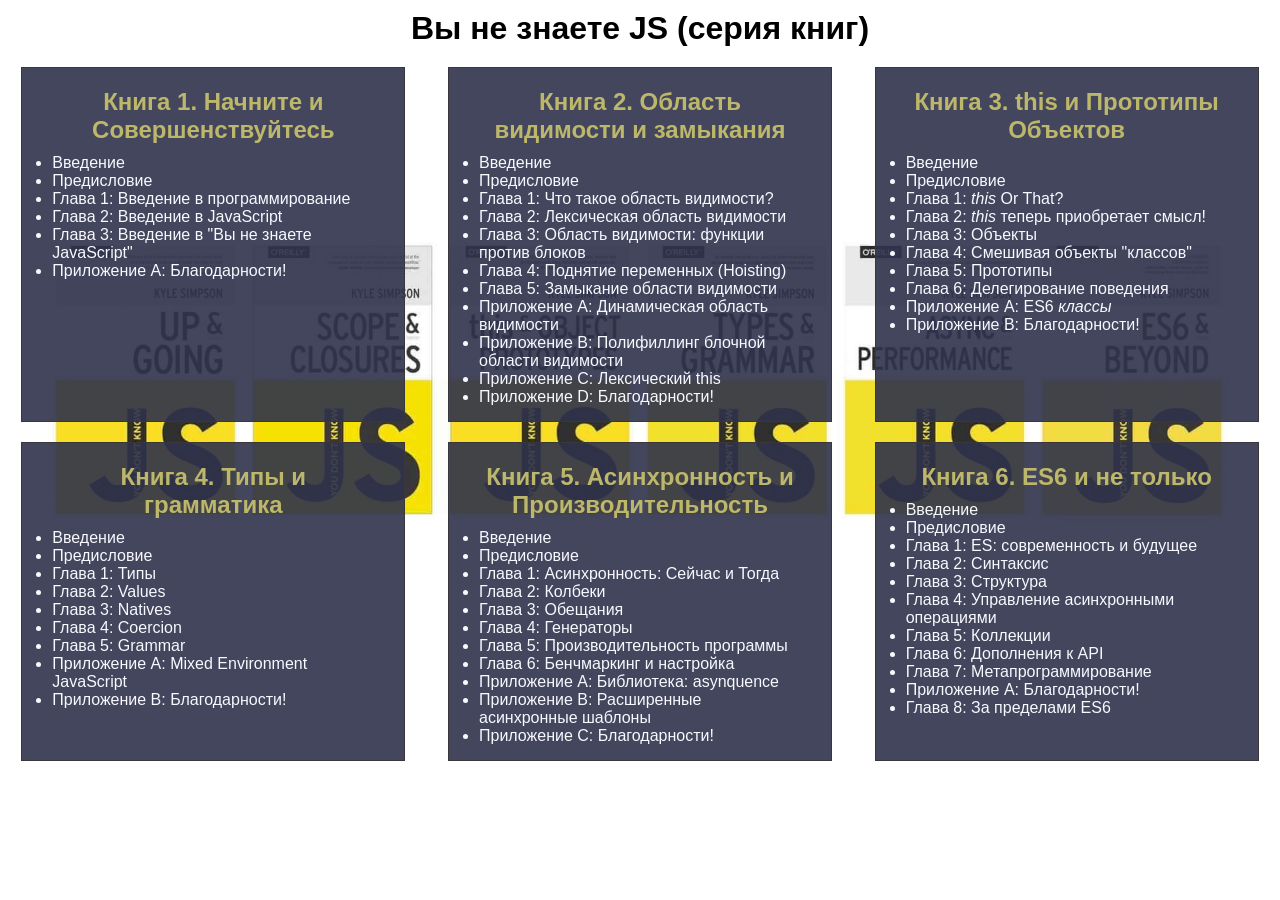
<file: you-dont-know-js/index.html>
<!doctype html>
<html lang="ru">
<head>
    <meta charset="UTF-8">
    <meta name="viewport"
          content="width=device-width, user-scalable=no, initial-scale=1.0, maximum-scale=1.0, minimum-scale=1.0">
    <meta http-equiv="X-UA-Compatible" content="ie=edge">
    <link rel="stylesheet" href="style.css">
    <title>You don't know js</title>
</head>
<body>
<h1>Вы не знаете JS (серия книг)</h1>
<aside class="books">
    <div class="book">
        <h2>
            <a href="https://github.com/azat-io/you-dont-know-js-ru/blob/master/scope%20%26%20closures/README.md#%D0%92%D1%8B-%D0%BD%D0%B5-%D0%B7%D0%BD%D0%B0%D0%B5%D1%82%D0%B5-js-%D0%9E%D0%B1%D0%BB%D0%B0%D1%81%D1%82%D1%8C-%D0%B2%D0%B8%D0%B4%D0%B8%D0%BC%D0%BE%D1%81%D1%82%D0%B8-%D0%B8-%D0%B7%D0%B0%D0%BC%D1%8B%D0%BA%D0%B0%D0%BD%D0%B8%D1%8F"
               target="_blank"> Книга 2. Область видимости и замыкания</a></h2>
        <ul>
            <li>Введение</li>
            <li>Предисловие</li>
            <li>Приложение C: Лексический this</li>
            <li>Глава 1: Что такое область видимости?</li>
            <li>Глава 4: Поднятие переменных (Hoisting)</li>
            <li>Глава 5: Замыкание области видимости</li>
            <li>Глава 2: Лексическая область видимости</li>
            <li>Приложение A: Динамическая область видимости</li>
            <li>Глава 3: Область видимости: функции против блоков</li>
            <li>Приложение B: Полифиллинг блочной области видимости</li>
            <li>Приложение D: Благодарности!</li>
        </ul>
    </div>
    <div class="book">
        <h2>
            <a href="https://github.com/azat-io/you-dont-know-js-ru/blob/master/up%20%26%20going/README.md#%D0%92%D1%8B-%D0%BD%D0%B5-%D0%B7%D0%BD%D0%B0%D0%B5%D1%82%D0%B5-js-%D0%9D%D0%B0%D1%87%D0%BD%D0%B8%D1%82%D0%B5-%D0%B8-%D0%A1%D0%BE%D0%B2%D0%B5%D1%80%D1%88%D0%B5%D0%BD%D1%81%D1%82%D0%B2%D1%83%D0%B9%D1%82%D0%B5%D1%81%D1%8C"
               target="_blank">Книга 1. Начните и Совершенствуйтесь</a></h2>
        <ul>
            <li class="chapter">Введение</li>
            <li class="chapter">Предисловие</li>
            <li class="chapter">Глава 1: Введение в программирование</li>
            <li class="chapter">Глава 2: Введение в JavaScript</li>
            <li class="chapter">Глава 3: Введение в "Вы не знаете JavaScript"</li>
            <li class="chapter">Приложение A: Благодарности!</li>
        </ul>
    </div>
    <div class="book">
        <h2>
            <a href="https://github.com/azat-io/you-dont-know-js-ru/blob/master/es6%20%26%20beyond/README.md#you-dont-know-js-es6--beyond"
               target="_blank">Книга 6. ES6 и не только</a></h2>
        <ul>
            <li>Введение</li>
            <li>Предисловие</li>
            <li>Глава 1: ES: современность и будущее</li>
            <li>Глава 2: Синтаксис</li>
            <li>Глава 3: Структура</li>
            <li>Глава 4: Управление асинхронными операциями</li>
            <li>Глава 5: Коллекции</li>
            <li>Глава 6: Дополнения к API</li>
            <li>Глава 7: Метапрограммирование</li>
            <li>Приложение A: Благодарности!</li>
        </ul>
    </div>
    <div class="book">
        <h2>
            <a href="https://github.com/azat-io/you-dont-know-js-ru/blob/master/types%20%26%20grammar/README.md#you-dont-know-js-types--grammar"
               target="_blank">Книга 4. Типы и грамматика</a></h2>
        <ul>
            <li>Введение</li>
            <li>Предисловие</li>
            <li>Глава 1: Типы</li>
            <li>Глава 2: Values</li>
            <li>Глава 3: Natives</li>
            <li>Глава 4: Coercion</li>
            <li>Глава 5: Grammar</li>
            <li>Приложение A: Mixed Environment JavaScript</li>
            <li>Приложение B: Благодарности!</li>
        </ul>
    </div>
    <div class="book">
        <h2>
            <a href="https://github.com/azat-io/you-dont-know-js-ru/blob/master/this%20%26%20object%20prototypes/README.md#you-dont-know-js-this--object-prototypes"
               target="_blank">Книга 3. this и Пропопипы Объектов</a></h2>
        <ul>
            <li>Введение</li>
            <li>Предисловие</li>
            <li>Глава 1: <em>this</em> Or That?</li>
            <li>Глава 2: <em>this</em> теперь приобретает смысл!</li>
            <li>Глава 3: Объекты</li>
            <li>Глава 4: Смешивая объекты "классов"</li>
            <li>Глава 5: Прототипы</li>
            <li>Глава 6: Делегирование поведения</li>
            <li>Приложение A: ES6 <em>классы</em></li>
            <li>Приложение B: Благодарности!</li>
        </ul>
    </div>
    <div class="book">
        <h2>
            <a href="https://github.com/azat-io/you-dont-know-js-ru/blob/master/async%20%26%20performance/README.md#you-dont-know-js-async--performance"
               target="_blank">Книга 5. Асинхронность и Производительность</a></h2>
        <ul>
            <li>Введение</li>
            <li>Предисловие</li>
            <li>Глава 4: Генераторы</li>
            <li>Глава 2: Колбеки</li>
            <li>Глава 3: Обещания</li>
            <li>Приложение A: Библиотека: asynquence</li>
            <li>Глава 5: Производительность программы</li>
            <li>Глава 6: Бенчмаркинг и настройка</li>
            <li>Приложение B: Расширенные асинхронные шаблоны</li>
            <li>Глава 1: Асинхронность: Сейчас и Тогда</li>
            <li>Приложение C: Благодарности!</li>
        </ul>
    </div>
</aside>


<div class="adv">
    <span>Купи google недорого</span>
</div>

<script defer src="./script.js"></script>
</body>
</html>
</file>
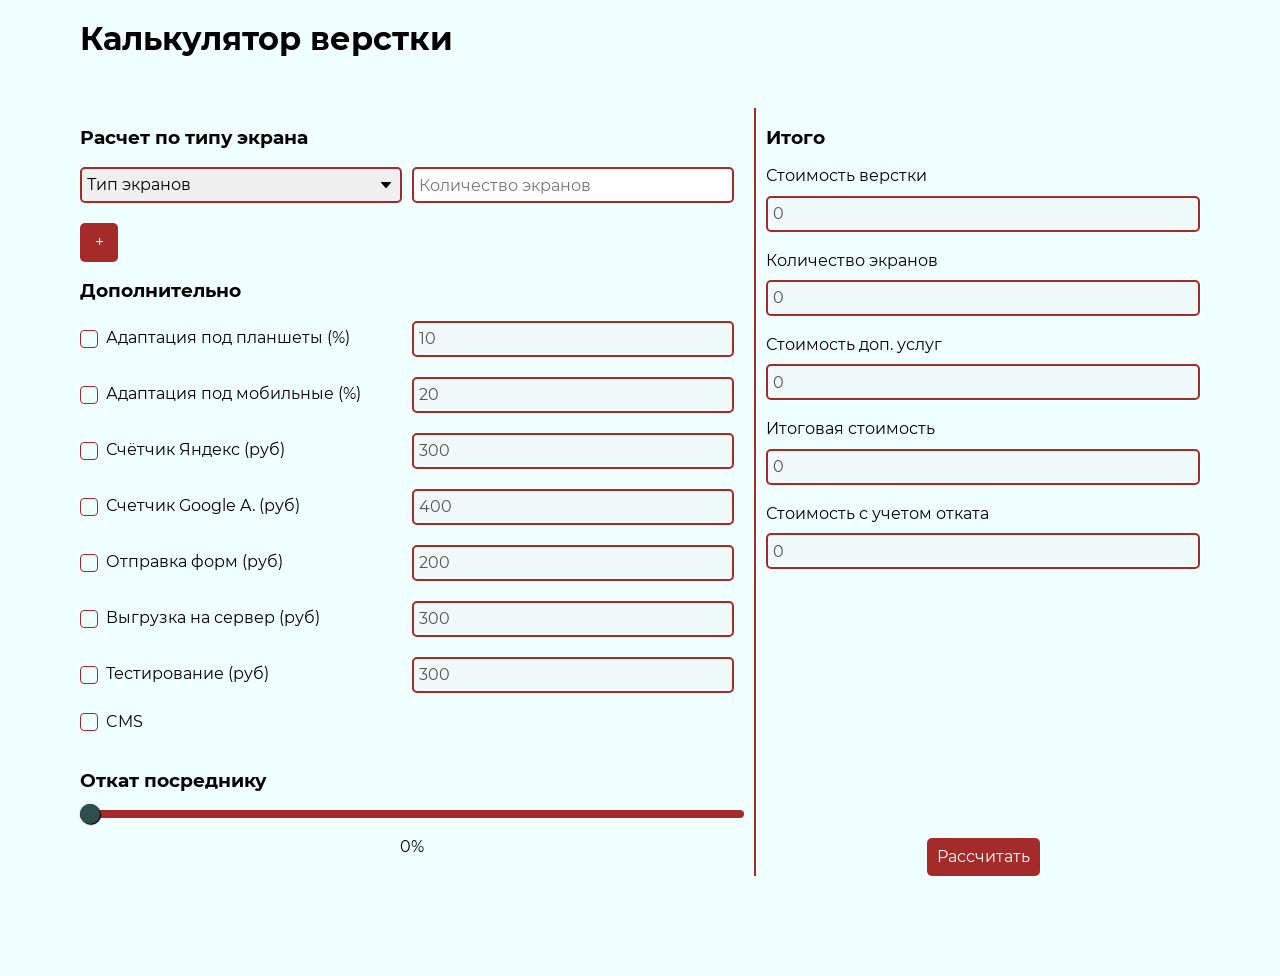
<file: временно уберем проект/index.html>
<!DOCTYPE html>
<html lang="en">

<head>
    <meta charset="UTF-8">
    <meta http-equiv="X-UA-Compatible" content="IE=edge">
    <meta name="viewport" content="width=device-width, initial-scale=1.0">
    <link rel="preconnect" href="https://fonts.googleapis.com">
    <link rel="preconnect" href="https://fonts.gstatic.com" crossorigin>
    <link href="https://fonts.googleapis.com/css2?family=Noto+Sans:wght@400;700&display=swap" rel="stylesheet">
    <link rel="stylesheet" href="./css/index.css">
    <script src="./js/script.js" defer></script>
    <title>Document</title>
</head>

<body>
    <header>
        <div class="container">
            <h1 class="title" id="title">Калькулятор верстки</h1>
        </div>
    </header>
    <main class="main">
        <div class="container">
            <div class="main-box">
                <div class="main-controls elements">
                    <div class="main-controls__views element">
                        <h3>Расчет по типу экрана</h3>
                        <div class="main-controls__item screen">
                            <div class="main-controls__select">
                                <select name="views-select">
                                    <option value="" selected>Тип экранов</option>
                                    <option value="500">Простых 500руб * n</option>
                                    <option value="700">Сложных 700руб * n</option>
                                    <option value="800">Интерактивных 800руб * n</option>
                                    <option value="100">Форм 100руб * n</option>
                                    <option value="300">Слайдеров 300руб * n</option>
                                    <option value="200">Модальные окна 200руб * n</option>
                                    <option value="100">Анимация в блоках 100руб * n</option>
                                </select>
                            </div>
                            <div class="main-controls__input">
                                <input type="text" placeholder="Количество экранов">
                            </div>
                        </div>

                        <button class="screen-btn">+</button>
                    </div>
                    <div class="main-controls__views element">
                        <h3>Дополнительно</h3>
                        <div class="main-controls__item other-items percent">
                            <div class="main-controls__checkbox">
                                <input class="custom-checkbox" type="checkbox" name="" id="checkbox-1">
                                <label for="checkbox-1">Адаптация под планшеты (%)</label>
                            </div>
                            <div class="main-controls__input">
                                <input type="text" placeholder="Стоимость 10% от суммы" value="10" disabled>
                            </div>
                        </div>
                        <div class="main-controls__item  other-items percent">
                            <div class="main-controls__checkbox">
                                <input class="custom-checkbox" type="checkbox" name="" id="checkbox-2">
                                <label for="checkbox-2">Адаптация под мобильные (%)</label>
                            </div>
                            <div class="main-controls__input">
                                <input type="text" placeholder="Стоимость 20% от суммы" value="20" disabled>
                            </div>
                        </div>
                        <div class="main-controls__item other-items number">
                            <div class="main-controls__checkbox">
                                <input class="custom-checkbox" type="checkbox" name="" id="checkbox-3">
                                <label for="checkbox-3">Счётчик Яндекс (руб)</label>
                            </div>
                            <div class="main-controls__input">
                                <input type="text" placeholder="Стоимость" value="300" disabled>
                            </div>
                        </div>
                        <div class="main-controls__item other-items number">
                            <div class="main-controls__checkbox">
                                <input class="custom-checkbox" type="checkbox" name="" id="checkbox-4">
                                <label for="checkbox-4">Счетчик Google A. (руб)</label>
                            </div>
                            <div class="main-controls__input">
                                <input type="text" placeholder="Стоимость" value="400" disabled>
                            </div>
                        </div>
                        <div class="main-controls__item other-items number">
                            <div class="main-controls__checkbox">
                                <input class="custom-checkbox" type="checkbox" name="" id="checkbox-5">
                                <label for="checkbox-5">Отправка форм (руб)</label>
                            </div>
                            <div class="main-controls__input">
                                <input type="text" placeholder="Стоимость" value="200" disabled>
                            </div>
                        </div>
                        <div class="main-controls__item other-items number">
                            <div class="main-controls__checkbox">
                                <input class="custom-checkbox" type="checkbox" name="" id="checkbox-6">
                                <label for="checkbox-6">Выгрузка на сервер (руб)</label>
                            </div>
                            <div class="main-controls__input">
                                <input type="text" placeholder="Стоимость" value="300" disabled>
                            </div>
                        </div>
                        <div class="main-controls__item other-items number">
                            <div class="main-controls__checkbox">
                                <input class="custom-checkbox" type="checkbox" name="" id="checkbox-7">
                                <label for="checkbox-7">Тестирование (руб)</label>
                            </div>
                            <div class="main-controls__input">
                                <input type="text" placeholder="Стоимость" value="300" disabled>
                            </div>
                        </div>
                    </div>

                    <div class="main-controls__views cms">
                        <div class="main-controls__item">
                            <div class="main-controls__checkbox">
                                <input class="custom-checkbox" type="checkbox" name="" id="cms-open">
                                <label for="cms-open">CMS</label>
                            </div>
                        </div>

                        <div class="main-controls__item hidden-cms-variants" style="display: none;">
                            <div class="main-controls__select">
                                <select name="views-select" id="cms-select">
                                    <option value="" selected>Тип CMS</option>
                                    <option value="50">WordPress</option>
                                    <option value="other">Другое</option>
                                </select>
                            </div>
                            <div class="main-controls__input" style="display: none;">
                                <input id="cms-other-input" type="text" placeholder="% стоимости за работу">
                            </div>
                        </div>
                    </div>

                    <div class="main-controls__views element">
                        <h3>Откат посреднику</h3>
                        <div class="main-controls__item rollback">
                            <div class="main-controls__range">
                                <input type="range" step="1" min="0" max="100" value="0">
                                <span class="range-value">0%</span>
                            </div>
                        </div>
                    </div>

                </div>
                <div class="main-total">
                    <div class="main-total__items">
                        <h3>Итого</h3>
                        <div class="main-total__item">
                            <label for="total">Стоимость верстки</label>
                            <input class="total-input" type="text" disabled id="total" value="0">
                        </div>
                        <div class="main-total__item">
                            <label for="total-count">Количество экранов</label>
                            <input class="total-input" type="text" disabled id="total-count" value="0">
                        </div>
                        <div class="main-total__item">
                            <label for="total-count-other">Стоимость доп. услуг</label>
                            <input class="total-input" type="text" disabled id="total-count-other" value="0">
                        </div>
                        <div class="main-total__item">
                            <label for="total-full-count">Итоговая стоимость</label>
                            <input class="total-input" type="text" disabled id="total-full-count" value="0">
                        </div>
                        <div class="main-total__item">
                            <label for="total-count-rollback">Стоимость с учетом отката</label>
                            <input class="total-input" type="text" disabled id="total-count-rollback" value="0">
                        </div>
                    </div>

                    <div class="main-total__buttons">
                        <button class="handler_btn" id="start">Рассчитать</button>
                        <button class="handler_btn" id="reset" style="display: none;">Сброс</button>
                    </div>
                </div>
            </div>
        </div>
    </main>
</body>

</html>
</file>
<file: you-dont-know-js/style.css>
* {
  -webkit-box-sizing: border-box;
  box-sizing: border-box;
  margin: 0;
  padding: 0;
  outline: 0;
  font-family: sans-serif;
}

a {
  text-decoration: none;
}

a:visited {
  text-decoration: none;
}

a:hover {
  text-decoration: none;
}

a:focus {
  text-decoration: none;
}

a:active {
  text-decoration: none;
}

body {
  position: relative;
  background-image: url(./image/open_book.jpg);
  background-size: cover;
  background-position: center;
  background-repeat: no-repeat;
  z-index: 1;
}


h1, h2 {
  text-align: center;
  margin: 10px 0;
}

.books {
  margin: 0 auto;
  display: flex;
  flex-wrap: wrap;
  justify-content: space-around;
  max-width: 1300px;
}

h2>a{
  color: darkkhaki;
}

.book {
  position: relative;
  flex-basis: 30%;
  margin: 10px;
  padding: 10px 30px 15px;
  border: 1px solid #39373B;
  color: ghostwhite;
}

.book:before {
  content: "";
  display: block;
  position: absolute;
  left: 0;
  top: 0;
  width: 100%;
  height: 100%;
  background-color: rgba(47, 50, 75, 0.90);
  z-index: -1;
}


@-webkit-keyframes blink {
  100% { color: rgba(34, 34, 34, 0); }
}
@keyframes blink {
  100% { color: rgba(34, 34, 34, 0); }
}

.adv {
  position: absolute;
  display: block;
  top: 0;
  right: 10px;
  width: 300px;
  height: 200px;
  background: #f8f8f8 url("./image/adv.jpg") no-repeat center top;
  padding: 150px 0 0;
  text-align: center;
  border: 2px solid red;
  border-radius: 30px;
  font-weight: bold;
  cursor: pointer;
}
.adv span{
  -webkit-animation: blink 1s linear infinite;
  animation: blink 1s linear infinite;
}
</file>
<file: временно уберем проект/css/index.css>
/*! normalize.css v8.0.1 | MIT License | github.com/necolas/normalize.css */html{line-height:1.15;-webkit-text-size-adjust:100%}body{margin:0}main{display:block}h1{font-size:2em;margin:0.67em 0}hr{box-sizing:content-box;height:0;overflow:visible}pre{font-family:monospace, monospace;font-size:1em}a{background-color:transparent}abbr[title]{border-bottom:none;text-decoration:underline;text-decoration:underline dotted}b,strong{font-weight:bolder}code,kbd,samp{font-family:monospace, monospace;font-size:1em}small{font-size:80%}sub,sup{font-size:75%;line-height:0;position:relative;vertical-align:baseline}sub{bottom:-0.25em}sup{top:-0.5em}img{border-style:none}button,input,optgroup,select,textarea{font-family:inherit;font-size:100%;line-height:1.15;margin:0}button,input{overflow:visible}button,select{text-transform:none}button,[type="button"],[type="reset"],[type="submit"]{-webkit-appearance:button}button::-moz-focus-inner,[type="button"]::-moz-focus-inner,[type="reset"]::-moz-focus-inner,[type="submit"]::-moz-focus-inner{border-style:none;padding:0}button:-moz-focusring,[type="button"]:-moz-focusring,[type="reset"]:-moz-focusring,[type="submit"]:-moz-focusring{outline:1px dotted ButtonText}fieldset{padding:0.35em 0.75em 0.625em}legend{box-sizing:border-box;color:inherit;display:table;max-width:100%;padding:0;white-space:normal}progress{vertical-align:baseline}textarea{overflow:auto}[type="checkbox"],[type="radio"]{box-sizing:border-box;padding:0}[type="number"]::-webkit-inner-spin-button,[type="number"]::-webkit-outer-spin-button{height:auto}[type="search"]{-webkit-appearance:textfield;outline-offset:-2px}[type="search"]::-webkit-search-decoration{-webkit-appearance:none}::-webkit-file-upload-button{-webkit-appearance:button;font:inherit}details{display:block}summary{display:list-item}template{display:none}[hidden]{display:none}@font-face{font-family:'Montserrat';font-style:normal;font-weight:300;src:local(""),url("../fonts/montserrat-v18-latin_cyrillic-300.woff2") format("woff2"),url("../fonts/montserrat-v18-latin_cyrillic-300.woff") format("woff")}@font-face{font-family:'Montserrat';font-style:normal;font-weight:400;src:local(""),url("../fonts/montserrat-v18-latin_cyrillic-regular.woff2") format("woff2"),url("../fonts/montserrat-v18-latin_cyrillic-regular.woff") format("woff")}@font-face{font-family:'Montserrat';font-style:normal;font-weight:700;src:local(""),url("../fonts/montserrat-v18-latin_cyrillic-700.woff2") format("woff2"),url("../fonts/montserrat-v18-latin_cyrillic-700.woff") format("woff")}*{box-sizing:border-box}body{font-family:'Montserrat', sans-serif;color:black;background-color:#F0FFFF}.container{width:97%;max-width:1140px;margin:0 auto}@media (max-width: 1200px){.container{max-width:900px}}@media (max-width: 991px){.container{max-width:700px}}@media (max-width: 768px){.container{max-width:500px}}@media (max-width: 576px){.container{max-width:300px}}.title{width:100%;text-align:left;padding-left:10px;padding-right:10px}.main{margin-top:50px}.main-box{display:flex;padding-bottom:100px}.main-controls{width:60%;padding-left:10px;padding-right:10px;display:flex;flex-direction:column}.main-controls__item{width:100%;display:flex;flex-direction:row;margin-bottom:20px}.main-controls__select,.main-controls__input{width:50%;display:flex;padding-right:10px;flex-direction:column}.main-controls__checkbox{width:50%;display:flex;align-items:center}.main-controls__checkbox input{margin-right:10px}.main-controls__range{display:flex;flex-direction:column;align-items:center;width:100%}.main-controls__range .range-value{margin-top:20px}.main-total{width:40%;display:flex;flex-direction:column;justify-content:space-between;padding-left:10px;padding-right:10px;border-left:2px solid #A52A2A}.main-total__item{display:flex;flex-direction:column;margin-bottom:20px}.main-total__item label{margin-bottom:10px}.main-total__buttons{display:flex;justify-content:center}@media (max-width: 991px){.main-box{flex-direction:column}.main-controls{width:100%}.main-controls__views{margin-bottom:30px}.main-controls__item{margin-bottom:15px}.main-controls__select{margin-bottom:10px}.main-controls__checkbox{margin-bottom:15px}.main-total{width:100%;border:none;flex-direction:column-reverse}}@media (max-width: 576px){.main-controls__views .screen-btn button{width:100%}.main-controls__item{flex-direction:column;margin-bottom:30px}.main-controls__select{width:100%}.main-controls__checkbox{width:100%}.main-controls__input{width:100%}}input[type=range]{-webkit-appearance:none;width:100%;background:#A52A2A;height:8px;border-radius:5px;padding-top:0;padding-bottom:0;padding-left:0;padding-right:0;border-left:0;border-right:0}input[type=range]::-webkit-slider-thumb{-webkit-appearance:none}input[type=range]:focus{outline:none}input[type=range]::-ms-track{width:100%;cursor:pointer;background:transparent;border-color:transparent;color:transparent}input[type=range]::-webkit-slider-thumb{-webkit-appearance:none;height:20px;width:20px;border-radius:50%;background:#2F4F4F;cursor:pointer;margin-top:0px;box-shadow:1px 1px 1px #000000, 0px 0px 1px #0d0d0d}input[type=range]::-moz-range-thumb{box-shadow:1px 1px 1px #000000, 0px 0px 1px #0d0d0d;border:1px solid #000000;height:36px;width:16px;border-radius:50%;background:#ffffff;cursor:pointer}input[type=range]::-ms-thumb{box-shadow:1px 1px 1px #000000, 0px 0px 1px #0d0d0d;border:1px solid #000000;height:36px;width:16px;border-radius:50%;background:#ffffff;cursor:pointer}.custom-checkbox{position:absolute;z-index:-1;opacity:0}.custom-checkbox+label{display:inline-flex;align-items:center;user-select:none}.custom-checkbox+label::before{content:'';display:inline-block;width:1em;height:1em;flex-shrink:0;flex-grow:0;border:1px solid #A52A2A;border-radius:0.25em;margin-right:0.5em;background-repeat:no-repeat;background-position:center center;background-size:50% 50%}.custom-checkbox:checked+label::before{border-color:#A52A2A;background-color:#A52A2A;background-image:url("data:image/svg+xml,%3csvg xmlns='http://www.w3.org/2000/svg' viewBox='0 0 8 8'%3e%3cpath fill='%23fff' d='M6.564.75l-3.59 3.612-1.538-1.55L0 4.26 2.974 7.25 8 2.193z'/%3e%3c/svg%3e")}select{appearance:none;background-image:url("[data-uri]");background-repeat:no-repeat;background-position:98% center}label,select,input{cursor:pointer}select,input{border:2px solid #A52A2A;border-radius:5px;height:36px;padding:5px}select:active,select:focus,input:active,input:focus{outline:none}button{background-color:#A52A2A;border:none;padding:10px;border-radius:5px;color:white;min-height:38px;min-width:38px;cursor:pointer;transition:all .3s}button:hover{background-color:#b92f2f}
/*# sourceMappingURL=index.css.map */
</file>
